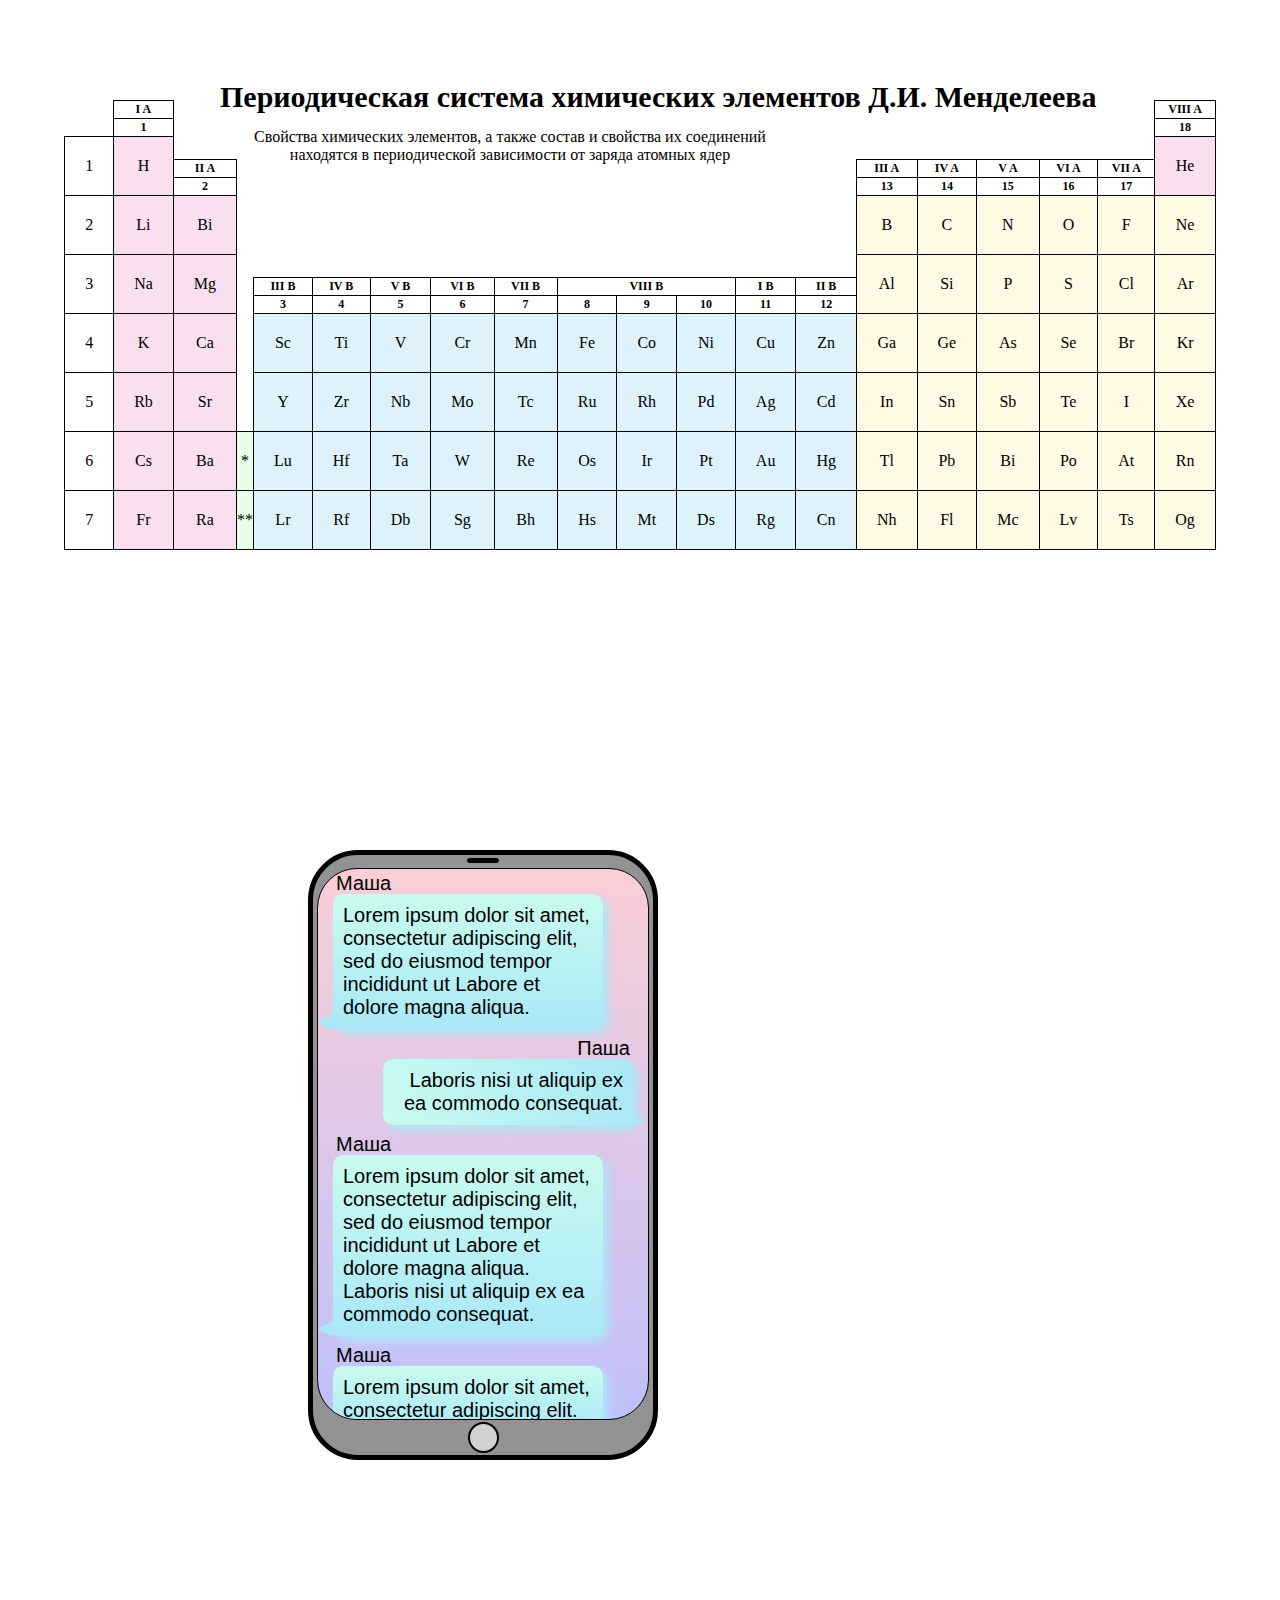
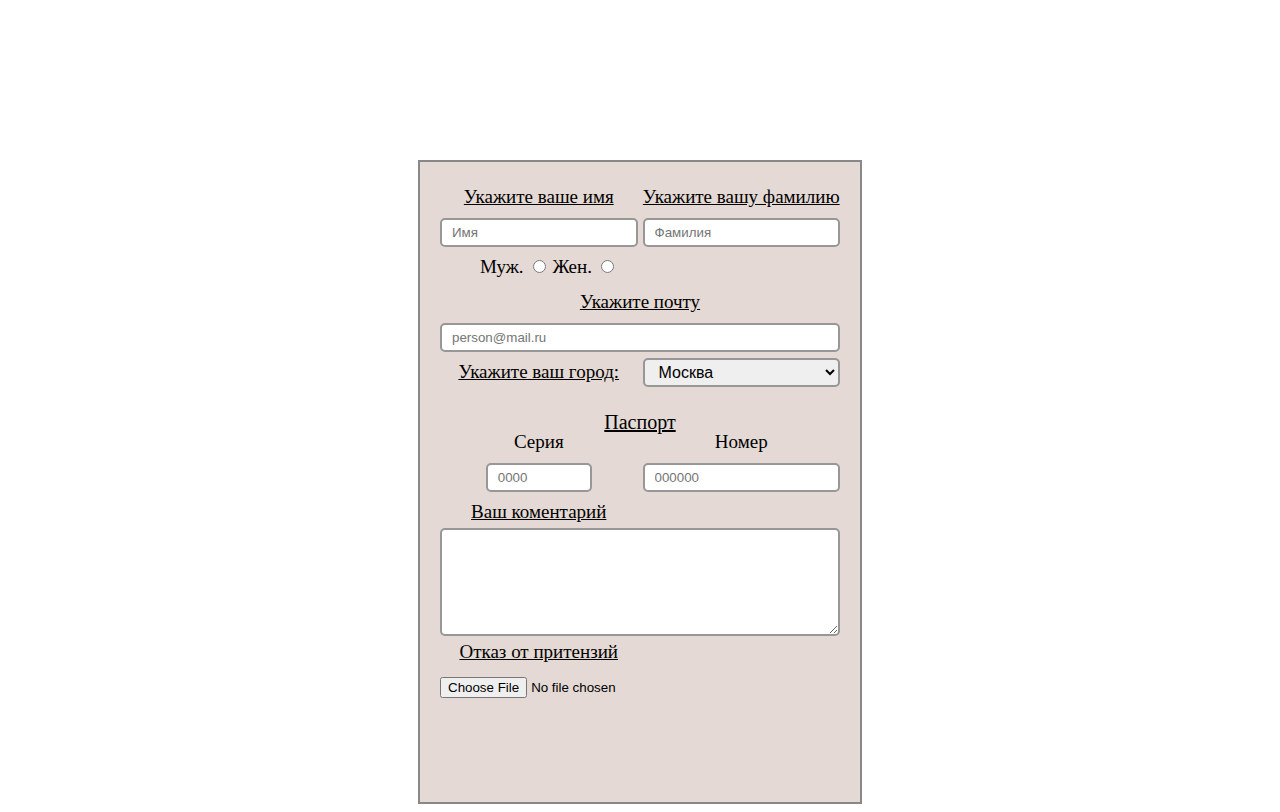
<file: Index.html>
<!DOCTYPE html>
<html lang="en">
<head>
  <meta charset="UTF-8">
  <meta name="viewport" content="width=device-width, initial-scale=1.0">
  <title>Document</title>
  <link rel="stylesheet" href="main.css">
</head>
<body>
  <section class="tab">
    <table id="mendeleev">
      <tr>
        <th class="void">

        </th>
        <th>I A</th>
        <th class="void"></th>
        <th class="fourth" rowspan="11">

        </th> 
        <th class="void" colspan="15"></th>     
        <th>VIII A</th>
      </tr>

      <tr>
        <th class="void">
          
        </th>
        <th>1</th>
        <th class="void" colspan="17"></th>          
        
        <th>18</th>
      </tr>

      <tr>
        <td style="padding: 20px;" rowspan="3">1</td>
        <td style="padding: 0;" rowspan="3" class="pink">H</td>
        <td style="padding: 0;" class="void" colspan="17">
          
        </td>       
        <td style="padding: 0;" rowspan="3" class="pink">He</td>      
      </tr>
      
      <tr>
        <th>II A</th>
        <th class="void" colspan="10"></th>      
        <th>III A</th>
        <th>IV A</th>
        <th>V A</th>
        <th>VI A</th>
        <th>VII A</th>    
      </tr>

      <tr>
        <th>2</th>
        <th class="void" colspan="10"></th>      
        <th>13</th>
        <th>14</th>
        <th>15</th>
        <th>16</th>
        <th>17</th> 

      </tr>

      <tr>
        <td>2</td>
        <td class="pink">Li</td>
        <td class="pink">Bi</td>
        <td class="void" colspan="10">

        </td>      
        <td class="yelow">B</td>
        <td class="yelow">C</td>
        <td class="yelow">N</td>
        <td class="yelow">O</td>
        <td class="yelow">F</td>
        <td class="yelow">Ne</td>      
      </tr>

      <tr>
        <td style="padding: 20px" rowspan="3">3</td>
        <td style="padding: 0 20px;" rowspan="3" class="pink">Na</td>
        <td style="padding: 0 20px;" rowspan="3" class="pink">Mg</td>
        <td style="padding: 0 20px;" class="void" colspan="10">

        </td>
        <td style="padding: 0 20px;" rowspan="3" class="yelow">Al</td>
        <td style="padding: 0 20px;" rowspan="3" class="yelow">Si</td>
        <td style="padding: 0 20px;" rowspan="3" class="yelow">P</td>
        <td style="padding: 0 20px ;" rowspan="3" class="yelow">S</td>
        <td style="padding: 0 20px ;" rowspan="3" class="yelow">Cl</td>
        <td style="padding: 0 20px ;" rowspan="3" class="yelow">Ar</td>      
      </tr>

      <tr>
        <th>III B</th>
        <th>IV B</th>
        <th>V B</th>
        <th>VI B</th>
        <th>VII B</th>      
        <th colspan="3">VIII B</th>
        <th>I B</th>
        <th>II B</th>

      </tr>

      <tr>
        <th>3</th>
        <th>4</th>
        <th>5</th>
        <th>6</th>
        <th>7</th>
        <th>8</th>
        <th>9</th>
        <th>10</th>
        <th>11</th>
        <th>12</th>

      </tr>

      <tr>
        <td>4</td>
        <td class="pink">K</td>
        <td class="pink">Ca</td>      
        <td class="blue">Sc</td>
        <td class="blue">Ti</td>
        <td class="blue">V</td>
        <td class="blue">Cr</td>
        <td class="blue">Mn</td>
        <td class="blue">Fe</td>
        <td class="blue">Co</td>
        <td class="blue">Ni</td>
        <td class="blue">Cu</td>
        <td class="blue">Zn</td>
        <td class="yelow">Ga</td>
        <td class="yelow">Ge</td>
        <td class="yelow">As</td>
        <td class="yelow">Se</td>
        <td class="yelow">Br</td>
        <td class="yelow">Kr</td>    
      </tr>

      <tr>
        <td>5</td>
        <td class="pink">Rb</td>
        <td class="pink">Sr</td>
        <td class="blue">Y</td>
        <td class="blue">Zr</td>
        <td class="blue">Nb</td>
        <td class="blue">Mo</td>
        <td class="blue">Tc</td>
        <td class="blue">Ru</td>
        <td class="blue">Rh</td>
        <td class="blue">Pd</td>
        <td class="blue">Ag</td>
        <td class="blue">Cd</td>
        <td class="yelow">In</td>
        <td class="yelow">Sn</td>
        <td class="yelow">Sb</td>
        <td class="yelow">Te</td>
        <td class="yelow">I</td>
        <td class="yelow">Xe</td>     
      </tr>

      <tr>
        <td>6</td>
        <td class="pink">Cs</td>
        <td class="pink">Ba</td>
        <td class="star">*</td>
        <td class="blue">Lu</td>
        <td class="blue">Hf</td>
        <td class="blue">Ta</td>
        <td class="blue">W</td>
        <td class="blue">Re</td>
        <td class="blue">Os</td>
        <td class="blue">Ir</td>
        <td class="blue">Pt</td>
        <td class="blue">Au</td>
        <td class="blue">Hg</td>
        <td class="yelow">Tl</td>
        <td class="yelow">Pb</td>
        <td class="yelow">Bi</td>
        <td class="yelow">Po</td>
        <td class="yelow">At</td>
        <td class="yelow">Rn</td>     
      </tr>

      <tr>
        <td>7</td>
        <td class="pink">Fr</td>
        <td class="pink">Ra</td>
        <td class="star">**</td>
        <td class="blue">Lr</td>
        <td class="blue">Rf</td>
        <td class="blue">Db</td>
        <td class="blue">Sg</td>
        <td class="blue">Bh</td>
        <td class="blue">Hs</td>
        <td class="blue">Mt</td>
        <td class="blue">Ds</td>
        <td class="blue">Rg</td>
        <td class="blue">Cn</td>
        <td class="yelow">Nh</td>
        <td class="yelow">Fl</td>
        <td class="yelow">Mc</td>
        <td class="yelow">Lv</td>
        <td class="yelow">Ts</td>
        <td class="yelow">Og</td>     
      </tr> 
      
      <div class="tab-head">
        <h2 class="title-table">
          Периодическая система химических элементов Д.И. Менделеева
        </h2>
        <p class="text-table">
          Свойства химических элементов, а также состав и свойства их соединений
          находятся в периодической зависимости от заряда атомных ядер 
        </p>
      </div>
    </table>
  </section>


  <section class="figur">
    <div class="chat">
      <div class="telefon">
        <div class="speaker"></div>
        <div class="screen">
          <div class="masha">
            <p class="name">Маша</p>
            
            Lorem ipsum dolor sit amet, consectetur adipiscing elit, sed do eiusmod tempor incididunt
            ut Labore et dolore magna aliqua.
          </div>
          <div class="pasha">
            <p class="name">Паша</p>
            
            Laboris nisi ut aliquip ex ea commodo consequat.
          </div>
          <div class="masha">
            <p class="name">Маша</p>
            
            Lorem ipsum dolor sit amet, consectetur adipiscing elit, sed do eiusmod tempor incididunt ut Labore
            et dolore magna aliqua.
            Laboris nisi ut aliquip ex ea commodo consequat.
          </div>
          <div class="masha">
            <p class="name">Маша</p>
            
            Lorem ipsum dolor sit amet, consectetur adipiscing elit.
          </div>
          <div class="pasha">
            <p class="name">Паша</p>
            
            Laboris nisi ut aliquip ex ea commodo consequat.
          </div>
          <p class="dob">
            Маша Добавил(а) Дашу
          </p>
          <div class="dasha">
            <p class="name">Даша</p>
            
            Lorem ipsum dolor sit amet.
          </div>
          <div class="masha">
            <p class="name">Маша</p>
            
             Ut enim ad minima veniam, quis nostrum exercitationem ullam corporis suscipit Laboriosam.
          </div>
          <div class="dasha">
            <p class="name">Даша</p>
            
            Sed ut perspiciatis unde omnis iste natus error sit voluptatem accusantium doloremque laudantium,
             totam rem aperiam,
          </div>
          <div class="pasha">
            <p class="name">Паша</p>
            
             Quis autem vel eum iure reprehenderit qui in ea voluptate velit esse quam nihil molestiae consequatur,
              vel illum qui dolorem eum fugiat quo voluptas nulla pariatur?
          </div>
        </div>
        <div class="bottom"></div>        
      </div>
    </div>
  </section>


  <section>
    <form class="pact" action="/htlm/" method="post">
      <label><u>Укажите ваше имя</u></label>
      <label><u>Укажите вашу фамилию</u></label>
      <input id="name" type="text" name="name" placeholder="Имя">      
      <input id="name" type="text" name="surname" placeholder="Фамилия">
      <div class="sex">
        <label>Муж.</label>
        <input id="male" type="radio" name="gender" value="male">
        <label>Жен.</label>
        <input id="female" type="radio" name="gender" value="female">
      </div>      
        <label id="title-mail"><u>Укажите почту</u></label>
        <input id="object-mail" type="email" name="email" placeholder="person@mail.ru">      
      <label><u>Укажите ваш город:</u></label>
      <select name="person-city" id="city">
        <option class="citys" value="mockow">Москва</option>
        <option class="citys" value="st-petersburg">Санкт-Перербург</option>
        <option class="citys" value="perm">Пермь</option>
        <option class="citys" value="sochi">Сочи</option>
        <option class="citys" value="sartavala">Сартавала</option>
        <option class="citys" value="tula">Тула</option>
        <option class="citys" value="podolsk">Подольск</option>
        <option class="citys" value="zelenograd">Зеленоград</option>        
      </select>
      <label id="pas"><u>Паспорт</u></label>
      <label>Серия</label>
      <label>Номер</label>
      <input id="ser" type="number" name="ser" placeholder="0000">
      <input id="number" type="number" name="number" placeholder="000000">
      <label><u>Ваш коментарий</u></label>
      <textarea name="comment" id="comment"></textarea>
      <div></div>
      <label><u>Отказ от притензий</u></label>
      <div></div>
      <input id="file" type="file">

    </form>
  </section>  
  

</body>
</html>
</file>
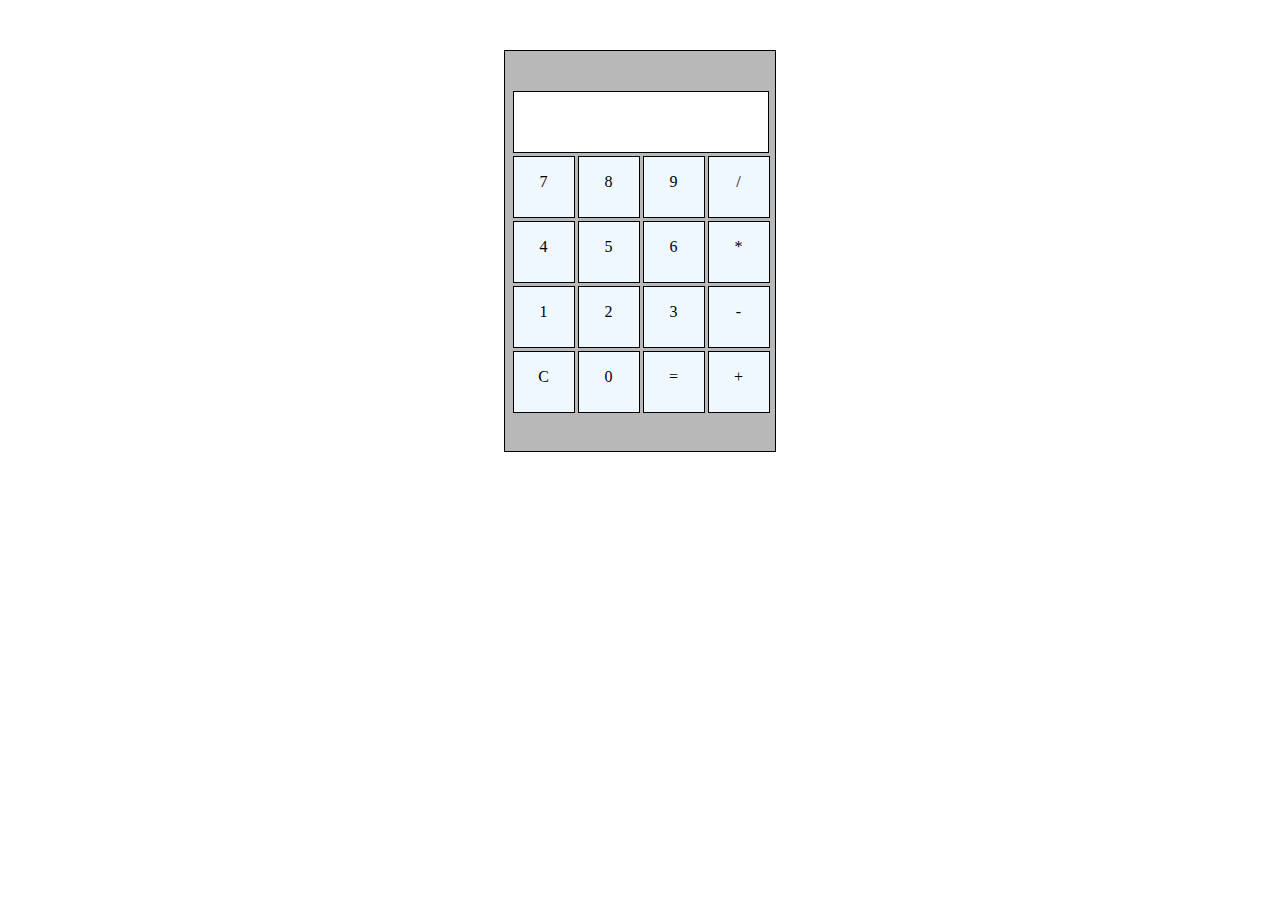
<file: Calculator/Calcindex.html>
<!DOCTYPE html>
<html lang="en">
<head>
  <meta charset="UTF-8">
  <meta name="viewport" content="width=device-width, initial-scale=1.0">
  <title>Document</title>
  <link rel="stylesheet" href="/Calculator/Calcstyle.css">
  <script src="/Calculator/CalcJS.js"></script>
</head>
<body>

  <div class="calc">
    <div class="result">
      <input class="display" type="text">
    </div>

    
    <div class="buttons seven">
      <p>7</p>
    </div>
    <div class="buttons eight">
      <p>8</p>
    </div>
    <div class="buttons nine">
      <p>9</p>
    </div>
    <div class="buttons divide ">
      <p>/</p>
    </div>


    <div class="buttons four">
      <p>4</p>
    </div>
    <div class="buttons five">
      <p>5</p>
    </div>
    <div class="buttons six">
      <p>6</p>      
    </div>
    <div class="buttons multiply">
      <p>*</p>
    </div>


    <div class="buttons one">
      <p>1</p>
    </div>
    <div class="buttons two">
      <p>2</p>
    </div>
    <div class="buttons three">
      <p>3</p>
    </div>
    <div class="buttons minus">
      <p>-</p>
    </div>


    <div class="buttons discard">
      <p>C</p>
    </div>
    <div class="buttons zero">
      <p>0</p>
    </div>
    <div class="buttons par">
      <p>=</p>
    </div>
    <div class="buttons plus">
      <p>+</p>
    </div>

  </div>
  
</body>
</html>
</file>
<file: main.css>
body {
  margin-top: 100px;
}

.tab {
  position: relative;
  width: 1200px;
  margin: auto;
  margin-bottom: 300px;
}

.tab-head {
  position: absolute;
  display: grid;
  grid-template-rows: 1fr 1fr;
  height: 100px;
  margin: auto;
  top: -20px;
  left: 180px;
}

#mendeleev {
  position: relative;
  border-collapse: collapse;
  margin: auto;
  margin-bottom: 200px;
}

.title-table {  
  margin: 0;
  font-size: 30px;
}

.text-table { 
  max-width: 580px;
  text-align: center;
  margin-top: 0;
}

td {
  border: 1px solid black;
  padding: 20px;
  text-align: center;
}

th {
  border: 1px solid black;
  height: 15px;
  font-size: 12px;
}

.void {
  border: none;
}

.fourth {
  border: none;
  padding: 0;  
}

.star {
  padding: 0;
  background-color: rgb(232, 255, 231);  
}

.pink {
  background-color: rgb(250, 223, 241);
}

.blue {
  background-color: rgb(221, 242, 250);
}

.yelow {
  background-color: rgb(255, 250, 227);
}



.figur{
  margin-left: 300px;
  margin-right: 300px;
  margin-bottom: 300px;
}

.chat {
  display: inline-block;
}

.telefon {
  border: solid 5px black;
  border-radius: 50px;  
  width: 340px;
  height: 600px;
  background-color: rgb(147, 145, 148);
}

.speaker {
  border: solid 1px black;
  border-radius: 20px;
  width: 30px;
  height: 3px;
  margin: auto;
  margin-top: 3px;
  background-color: black;  
}

.screen {
  position: relative;
  border: solid 1px black;
  border-radius: 40px;
  width: 300px;
  height: 520px;
  margin: auto;
  margin-top: 5px;
  padding-bottom: 5px;
  padding: 15px;
  padding-top: 25px;
  padding-bottom: 5px;  
  background: linear-gradient(rgb(250, 206, 214), rgb(192, 192, 250));
  overflow: auto;
  scrollbar-width: none;
  z-index: 1;
}

.masha, .pasha, .dasha {
  position: relative;
  padding: 10px;
  border-radius: 10px;
  margin-bottom: 30px;
  max-width: 250px;
  font-family: 'Gill Sans', 'Gill Sans MT', Calibri, 'Trebuchet MS', sans-serif;
  font-size: 20px;
  box-shadow: 5px 5px 10px rgb(170, 232, 248);
}

.pasha {
  position: relative;
  margin-left: 50px;
  background: linear-gradient(70deg, rgb(201, 250, 238), rgb(170, 232, 248));
  text-align: end;
  & .name {
      padding: 0;
      margin: 3px;
      text-align: end;
      position: absolute;
      top: -25px;
      right: 0;
    }
}

.pasha::before {
  content: '';
  position: absolute;
  border-radius: 30px 0;
  border-bottom: 15px solid rgb(170, 232, 248);
  border-left: 5px solid transparent;
  border-top-color: transparent;
  width: 20px;
  height: 10px;
  transform: rotate(45deg);
  bottom: -5px;
  right: -10px;
  z-index: -1;   
}


.masha, .dasha {
  background: linear-gradient(180deg, rgb(201, 250, 238), rgb(170, 232, 248));
  text-align: start;
  & .name {
      padding: 0;
      margin: 3px;
      position: absolute;
      top: -25px;
      left: 0;
    }    
}

.masha::before {
  content: '';
      position: absolute;
      border-radius: 30px 0;
      border-bottom: 15px solid rgb(170, 232, 248);
      border-left: 5px solid transparent;
      border-top-color: transparent;
      width: 20px;
      height: 10px;
      transform: rotate(45deg);
      bottom: -5px;
      left: -10px;
      z-index: -1;
}

.dasha::before {
  content: '';
      position: absolute;
      border-radius: 30px 0;
      border-bottom: 15px solid rgb(170, 232, 248);
      border-left: 5px solid transparent;
      border-top-color: transparent;
      width: 20px;
      height: 10px;
      transform: rotate(45deg);
      bottom: -5px;
      left: -10px;
      z-index: -1;
}

.bottom {
  border: solid 2px black;
  border-radius: 20px;
  width: 27px;
  height:27px;
  margin: auto;
  margin-top: 2px;
  background-color: rgb(209, 209, 209);
}

.dob {
  margin: auto;
  margin-bottom: 30px;
  padding: 0;
  max-width: 200px;
  text-align: center;
  border: solid 1px transparent;
  background-color: rgba(160, 96, 96, 0.35);
  border-radius: 10px;
}



.form {
  border: solid 2px black;
  border-radius: 3px;
  width: 500px;
  height: 800px;
  margin: auto;
  padding: 50px;
  background-color: rgb(248, 241, 233);
}

.names {
  margin-bottom: 15px;
}

.name-form {
  border: solid 1px black;
  border-radius: 3px;
  width: 220px; 
  height: 30px;
  padding-left: 10px; 
}

.gender {
  margin-bottom: 15px;
}

.mail {
  display: block;
  margin-bottom: 5px;
}

.email {
  width: 480px;
  height: 20px;
}



/* Форма*/





.pact {
  display: grid;
  background-color: rgb(228, 217, 212);
  width: 400px;
  height: 600px;
  padding: 20px;
  margin: auto;
  border: solid 2px rgb(136, 136, 136);
  grid-template-columns: 1fr 1fr;
  grid-template-rows: repeat(15, 30px);
  align-items: center;
  gap: 5px;
}

label {
  font-size: 19px;
  text-align: center;
}

#name {
  height: 23px;
  border: solid 2px rgb(151, 151, 151);
  border-radius: 5px;
  padding-left: 10px;
}

.sex {
  padding-left: 40px;
  grid-column-start: 1;
  grid-column-end: 3;
}

#title-mail {
  grid-column-start: 1;
  grid-column-end: 3;
}

#object-mail {
  grid-column-start: 1;
  grid-column-end: 3;
  padding-left: 10px;
  height: 23px;
  border: solid 2px rgb(151, 151, 151);
  border-radius: 5px;
}

#city {
  height: 29px;
  padding-left: 10px;
  font-size: 16px;
  border: solid 2px rgb(151, 151, 151);
  border-radius: 5px;
}

.citys {
  text-decoration: rgb(129, 129, 129);
}

#pas {
  grid-column-start: 1;
  grid-column-end: 3;
  margin-top: 30px;
  font-size: 20px;
}

#ser, #number {
  height: 23px;
  padding-left: 10px;
  border: solid 2px rgb(151, 151, 151);
  border-radius: 5px;

}

#ser {
  max-width: 90px;
  margin: auto;
}

#comment {
  grid-column-start: 1;
  grid-column-end: 3;
  grid-row-start: 11;
  grid-row-end: 14;
  height: 100%;
  border: solid 2px rgb(151, 151, 151);
  border-radius: 5px;
}

#file {
  grid-column-start: 1;
  grid-column-end: 3;
}
</file>
<file: Calculator/Calcstyle.css>
.calc {
  display: grid;
  width: 270px;
  height: 400px;
  margin: auto;
  margin-top: 50px;
  border: 1px solid black;
  background-color: rgb(184, 184, 184);
  grid-template-columns: repeat(4, 60px);
  grid-template-rows: repeat(5, 60px);
  grid-template-areas:
    "result result result result"    
    "seven eight nine ."
    "four five six ."
    "one two three ."
    ". zero . ."  ;
  gap: 5px; 
  justify-content: center;
  align-content: center; 
}

.display {
  text-align: end;
}

.buttons {
  width: 100%;
  height: 100%;
  border: 1px solid black;
  background-color: aliceblue;
  text-align: center;
  cursor: pointer;
}

.result {
  grid-area: result;
}

.seven {
  grid-area: seven;
}

.eight {
  grid-area: eight;
}

.nine {
  grid-area: nine;
}

.four {
  grid-area: four;
}

.five {
  grid-area: five;
}

.six {
  grid-area: six;
}

.one {
  grid-area: one;
}

.two {
  grid-area: two;
}

.three {
  grid-area: three;
}

.zero {
  grid-area: zero;
}

input {
  width: 234px;
  height: 40px;
  padding: 10px;
  border: 1px solid;
  margin: auto;
}
</file>
